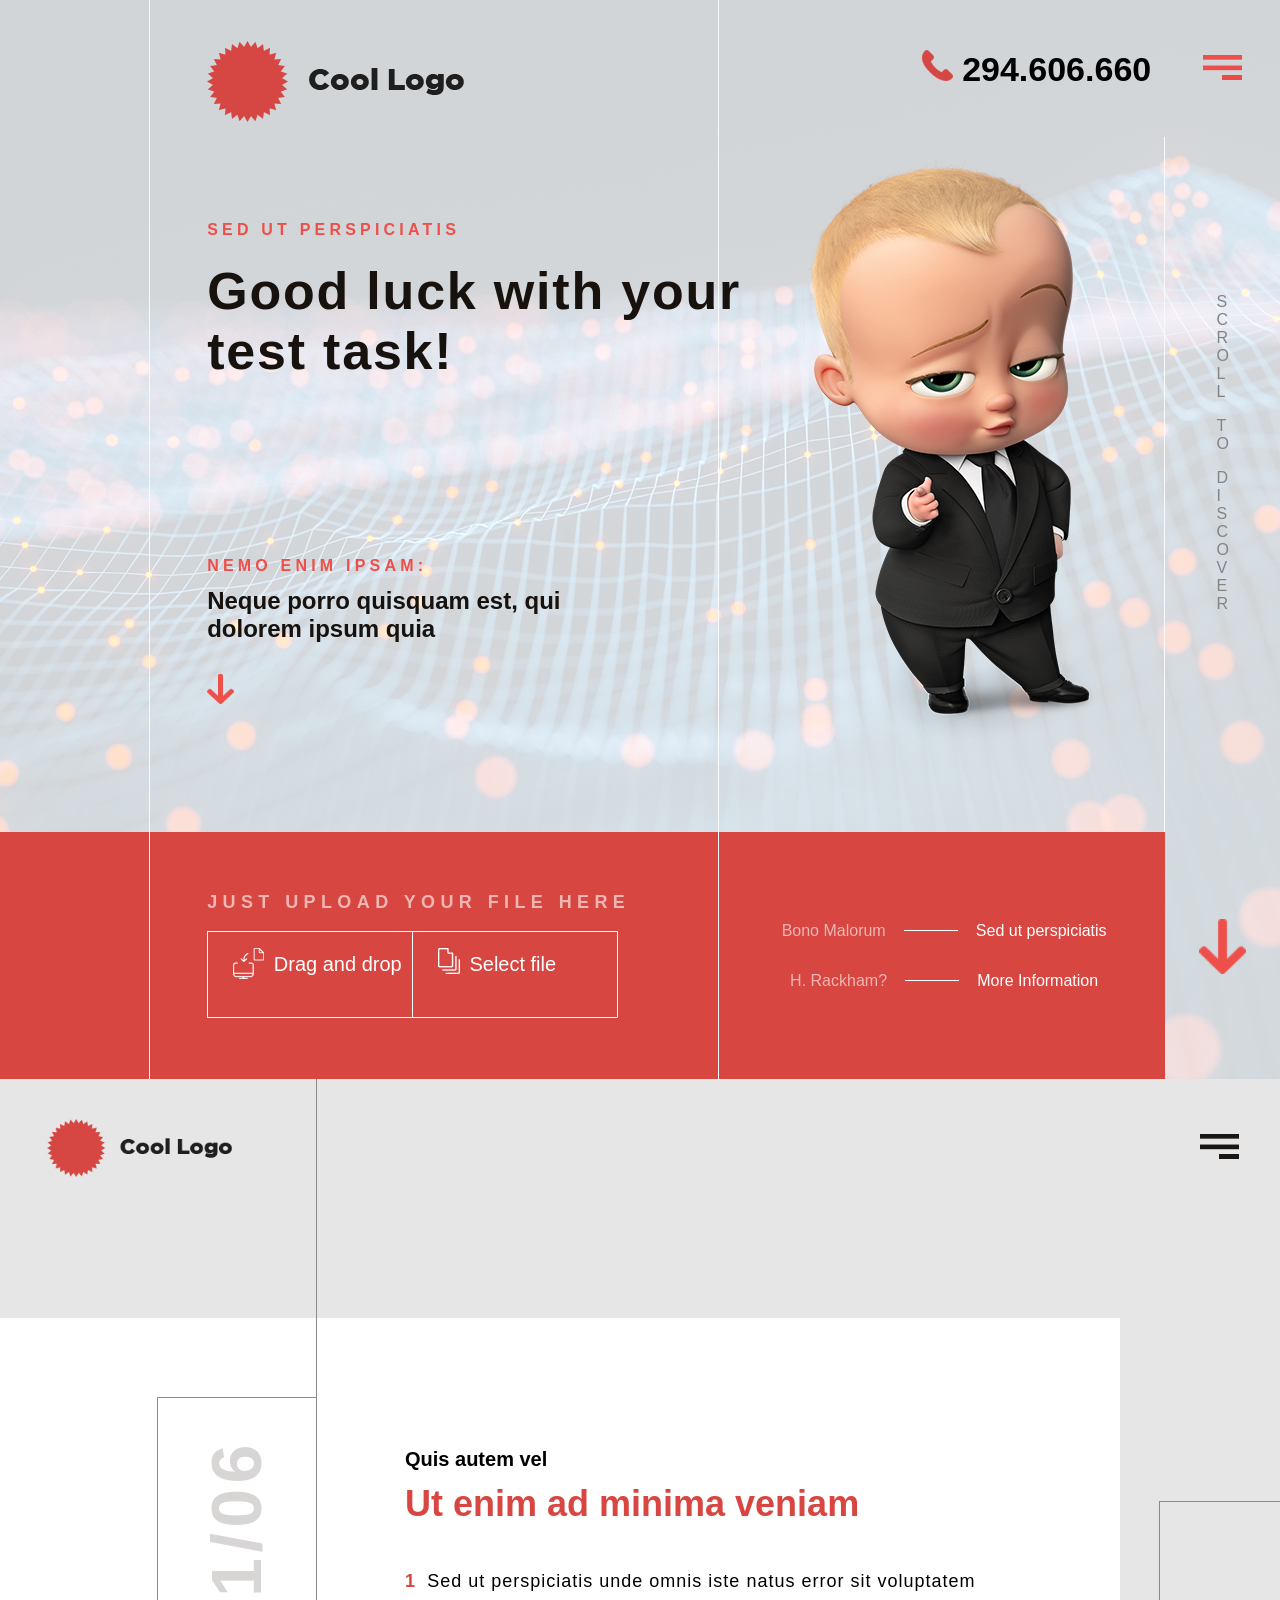
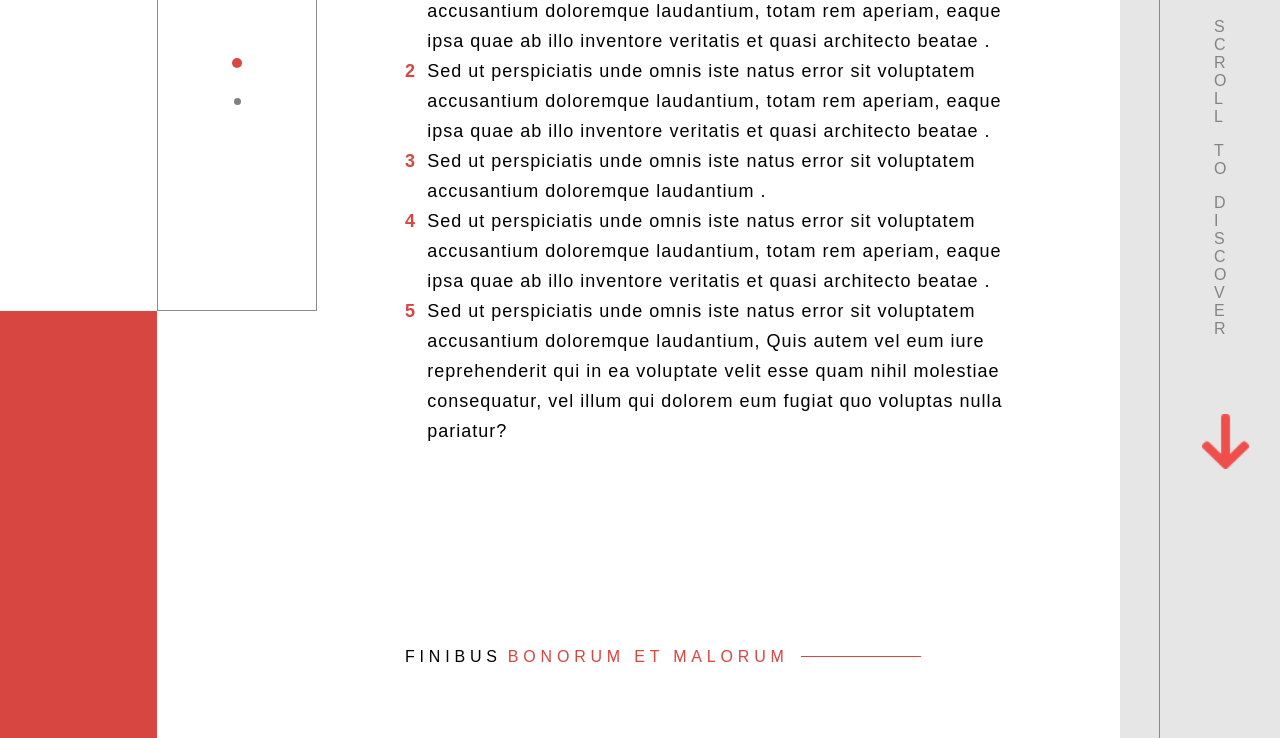
<file: index.html>
<!DOCTYPE html>
<html lang="en">
<head>
    <meta charset="UTF-8">
    <title>Geniusee</title>
    <link rel="stylesheet" href="style.css">
    <meta name="viewport" content="width=device-width, initial-scale=1.0">
</head>
<body>
    <header>
        <div class="info-header">
            <div class="first-empty"></div>
            <div class="top-logo">
                <img  class="logo" src="image/cool-logo.png" alt="Cool-logo">
            </div>
            <div class="logo-information">
                <h2 class="sed-ut-perspiciatis">SED UT PERSPICIATIS</h2>
                <h1 class="good-luck-with-your-test-task">Good luck with your test task!</h1>
            </div>
            <div class="link-nemo">
                <h2 class="nemo-enim-ipsam">NEMO ENIM IPSAM:</h2>
                <p class="Neque-porro-quisquam">Neque porro quisquam est, qui dolorem ipsum quia</p>
                <a href="#"><img src="image/arrow-red.png" alt="arrow-bottom"></a>
            </div>
            <div class="number">
                <img  class="phone-icon" src="image/phone-icon.png" alt="phone-icon">
                <img  class="phone-black" src="image/phone-black.png" alt="phone-icon">
                <span class="number-company">294.606.660</span>
            </div>
            <div class="all-menu">
                <a class="menu-red" href="#"><img src="image/menu-red.png" alt="menu-red"></a>
            </div>
            <div class="baby">
                <img class="baby-boss" src="image/boss-baby-character.png" alt="boss-baby">
            </div>
            <div class="scroll-bottom">
                <p class="scroll-to-discover">SCROLL</p>
                <p class="scroll-to-discover">TO</p>
                <p class="scroll-to-discover">DISCOVER</p>
                <p class="scroll-to-discover">EXPLORE</p>
                <a class="arrow-scroll" href="#"><img src="image/arrow-red.png" alt="arrow-red"></a>
            </div>
            <div class="two-empty"></div>
            <div class="two-button">
                <p class="just-upload-your-file-here" >JUST UPLOAD YOUR FILE HERE</p>
                <form class="two-red-button">
                    <input class="button-input" type="file">
                    <button class="drag-and-drop"><img src="image/drag-drop-icon.png" alt="drag-drop-icon"><p>Drag and drop</p></button>
                    <button class="select-file"><img src="image/select-file-icon.png" alt="select-file-icon"><p>Select file</p></button>
                </form>
            </div>
            <div class="autors">
                <div class="first-autor">
                    <p class="bono-malorum">Bono Malorum</p>
                    <div class="line-autors"></div>
                    <p class="autor-sed-ut-perspiciatis">Sed ut perspiciatis</p>
                </div>
                <div class="two-autor">
                    <p class="rackham">H. Rackham?</p>
                    <div class="line-autors"></div>
                    <p class="more-information">More Information</p>
                </div>
            </div>
        </div>
    </header>
    <div class="grid-list-information">
        <div class="logo-two-block">
            <img src="image/cool-logo.png" alt="cool-logo">
        </div>
        <div class="first-gray-empty"></div>
        <div class="menu-two-block">
            <a class="menu-black" href="#"><img src="image/menu-black.png" alt="menu-black"></a>
        </div>
        <div class="first-white-empty"></div>
        <div class="two-white-empty"></div>
        <div class="list-information">
            <p class="Quis-autem-vel">Quis autem vel</p>
            <h2 class="Ut-enim-ad-minima-veniam">Ut enim ad minima veniam</h2>
            <ol >
                <li><p>Sed ut perspiciatis unde omnis iste natus error sit voluptatem accusantium doloremque laudantium, totam rem aperiam, eaque ipsa quae ab illo inventore veritatis et quasi architecto beatae .</p></li>
                <li><p>Sed ut perspiciatis unde omnis iste natus error sit voluptatem accusantium doloremque laudantium, totam rem aperiam, eaque ipsa quae ab illo inventore veritatis et quasi architecto beatae .</p></li>
                <li><p>Sed ut perspiciatis unde omnis iste natus error sit voluptatem accusantium doloremque laudantium .</p></li>
                <li><p>Sed ut perspiciatis unde omnis iste natus error sit voluptatem accusantium doloremque laudantium, totam rem aperiam, eaque ipsa quae ab illo inventore veritatis et quasi architecto beatae .</p></li>
                <li><p>Sed ut perspiciatis unde omnis iste natus error sit voluptatem accusantium doloremque laudantium,
                Quis autem vel eum iure reprehenderit qui in ea voluptate velit esse quam nihil molestiae consequatur, vel illum qui dolorem eum fugiat quo voluptas nulla pariatur?</p></li>
            </ol>
            <div class="finibus-bonorum-et-malorum">
                <p class="finibus">FINIBUS</p>
                <div class="red-bonorum">
                    <p class="bonorum-et-malorum">BONORUM ET MALORUM</p>
                    <div class="red-line"></div>
                </div>
            </div>
        </div>
        <div class="two-gray-empty"></div>
        <div class="third-gray-empty"></div>
        <div class="number-fraction">
            <div class="fraction">1/06</div>
            <div class="red-circle"></div>
            <div class="gray-circle"></div>
        </div>
        <div class="scroll-bottom-two-block">
            <p class="scroll-to-discover">SCROLL</p>
            <p class="scroll-to-discover">TO</p>
            <p class="scroll-to-discover">DISCOVER</p>
            <p class="scroll-to-discover">EXPLORE</p>
            <a class="arrow-scroll-two-block" href="#"><img src="image/arrow-red.png" alt="arrow-red"></a>
        </div>
        <div class="first-red-empty"></div>
        <div class="third-white-empty"></div>
    </div>
</body>
</html>
</file>
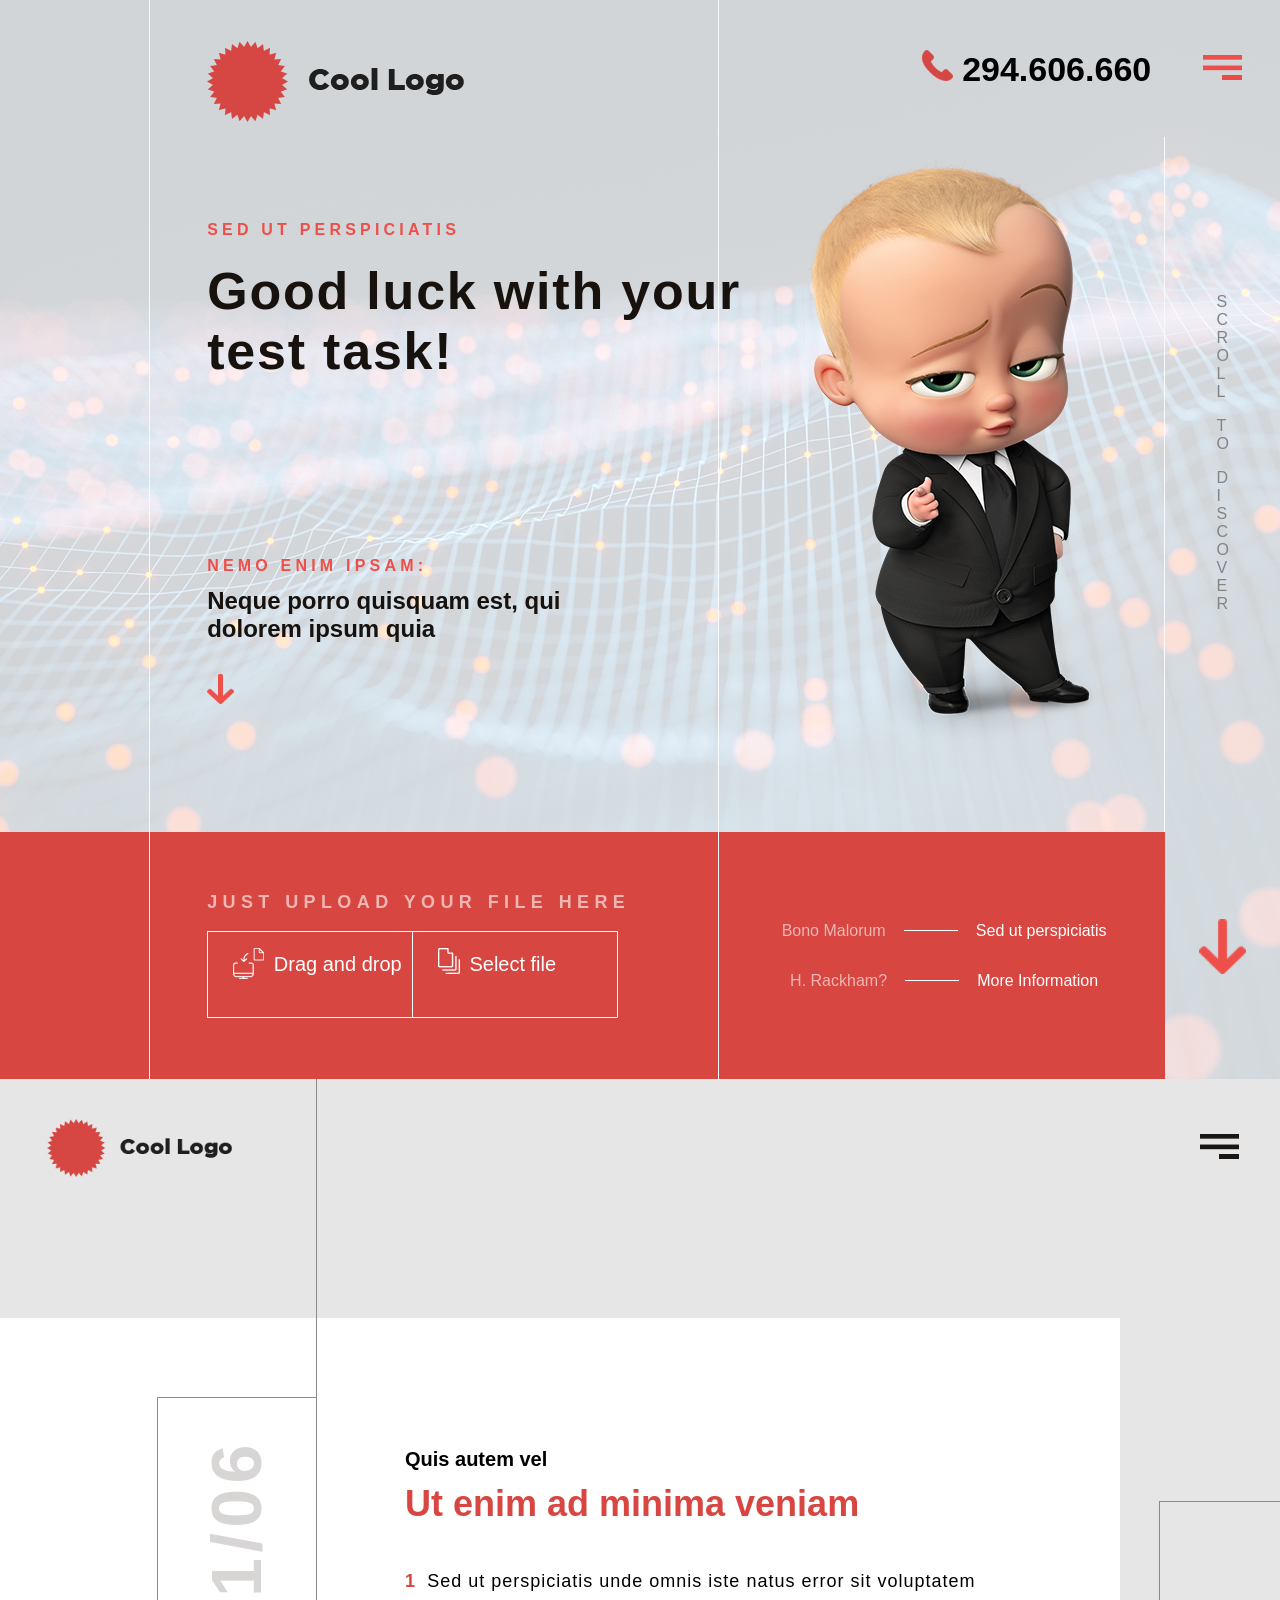
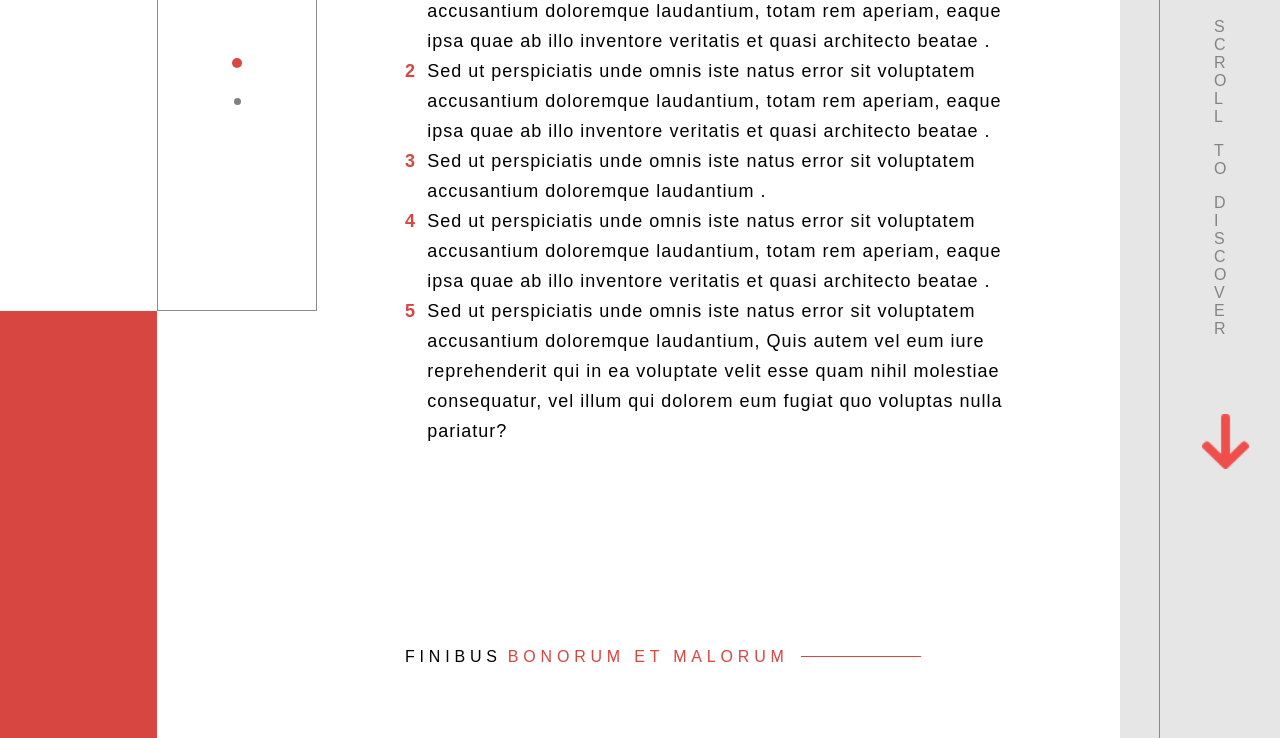
<file: Cool-project.html>
<!DOCTYPE html>
<html lang="en">
<head>
    <meta charset="UTF-8">
    <title>Geniusee</title>
    <link rel="stylesheet" href="style.css">
    <meta name="viewport" content="width=device-width, initial-scale=1.0">
</head>
<body>
    <header>
        <div class="info-header">
            <div class="first-empty"></div>
            <div class="top-logo">
                <img  class="logo" src="image/cool-logo.png" alt="Cool-logo">
            </div>
            <div class="logo-information">
                <h2 class="sed-ut-perspiciatis">SED UT PERSPICIATIS</h2>
                <h1 class="good-luck-with-your-test-task">Good luck with your test task!</h1>
            </div>
            <div class="link-nemo">
                <h2 class="nemo-enim-ipsam">NEMO ENIM IPSAM:</h2>
                <p class="Neque-porro-quisquam">Neque porro quisquam est, qui dolorem ipsum quia</p>
                <a href="#"><img src="image/arrow-red.png" alt="arrow-bottom"></a>
            </div>
            <div class="number">
                <img  class="phone-icon" src="image/phone-icon.png" alt="phone-icon">
                <img  class="phone-black" src="image/phone-black.png" alt="phone-icon">
                <span class="number-company">294.606.660</span>
            </div>
            <div class="all-menu">
                <a class="menu-red" href="#"><img src="image/menu-red.png" alt="menu-red"></a>
            </div>
            <div class="baby">
                <img class="baby-boss" src="image/boss-baby-character.png" alt="boss-baby">
            </div>
            <div class="scroll-bottom">
                <p class="scroll-to-discover">SCROLL</p>
                <p class="scroll-to-discover">TO</p>
                <p class="scroll-to-discover">DISCOVER</p>
                <p class="scroll-to-discover">EXPLORE</p>
                <a class="arrow-scroll" href="#"><img src="image/arrow-red.png" alt="arrow-red"></a>
            </div>
            <div class="two-empty"></div>
            <div class="two-button">
                <p class="just-upload-your-file-here" >JUST UPLOAD YOUR FILE HERE</p>
                <div class="two-red-button">
                    <button class="drag-and-drop"><img src="image/drag-drop-icon.png" alt="drag-drop-icon"><p>Drag and drop</p></button>
                    <button class="select-file"><img src="image/select-file-icon.png" alt="select-file-icon"><p>Select file</p></button>
                </div>
            </div>
            <div class="autors">
                <div class="first-autor">
                    <p class="bono-malorum">Bono Malorum</p>
                    <div class="line-autors"></div>
                    <p class="autor-sed-ut-perspiciatis">Sed ut perspiciatis</p>
                </div>
                <div class="two-autor">
                    <p class="rackham">H. Rackham?</p>
                    <div class="line-autors"></div>
                    <p class="more-information">More Information</p>
                </div>
            </div>
        </div>
    </header>
    <div class="grid-list-information">
        <div class="logo-two-block">
            <img src="image/cool-logo.png" alt="cool-logo">
        </div>
        <div class="first-gray-empty"></div>
        <div class="menu-two-block">
            <a class="menu-black" href="#"><img src="image/menu-black.png" alt="menu-black"></a>
        </div>
        <div class="first-white-empty"></div>
        <div class="two-white-empty"></div>
        <div class="list-information">
            <p class="Quis-autem-vel">Quis autem vel</p>
            <h2 class="Ut-enim-ad-minima-veniam">Ut enim ad minima veniam</h2>
            <ol >
                <li><p>Sed ut perspiciatis unde omnis iste natus error sit voluptatem accusantium doloremque laudantium, totam rem aperiam, eaque ipsa quae ab illo inventore veritatis et quasi architecto beatae .</p></li>
                <li><p>Sed ut perspiciatis unde omnis iste natus error sit voluptatem accusantium doloremque laudantium, totam rem aperiam, eaque ipsa quae ab illo inventore veritatis et quasi architecto beatae .</p></li>
                <li><p>Sed ut perspiciatis unde omnis iste natus error sit voluptatem accusantium doloremque laudantium .</p></li>
                <li><p>Sed ut perspiciatis unde omnis iste natus error sit voluptatem accusantium doloremque laudantium, totam rem aperiam, eaque ipsa quae ab illo inventore veritatis et quasi architecto beatae .</p></li>
                <li><p>Sed ut perspiciatis unde omnis iste natus error sit voluptatem accusantium doloremque laudantium,
                Quis autem vel eum iure reprehenderit qui in ea voluptate velit esse quam nihil molestiae consequatur, vel illum qui dolorem eum fugiat quo voluptas nulla pariatur?</p></li>
            </ol>
            <div class="finibus-bonorum-et-malorum">
                <p class="finibus">FINIBUS</p>
                <div class="red-bonorum">
                    <p class="bonorum-et-malorum">BONORUM ET MALORUM</p>
                    <div class="red-line"></div>
                </div>
            </div>
        </div>
        <div class="two-gray-empty"></div>
        <div class="third-gray-empty"></div>
        <div class="number-fraction">
            <div class="fraction">1/06</div>
            <div class="red-circle"></div>
            <div class="gray-circle"></div>
        </div>
        <div class="scroll-bottom-two-block">
            <p class="scroll-to-discover">SCROLL</p>
            <p class="scroll-to-discover">TO</p>
            <p class="scroll-to-discover">DISCOVER</p>
            <p class="scroll-to-discover">EXPLORE</p>
            <a class="arrow-scroll-two-block" href="#"><img src="image/arrow-red.png" alt="arrow-red"></a>
        </div>
        <div class="first-red-empty"></div>
        <div class="third-white-empty"></div>
    </div>
</body>
</html>
</file>
<file: style.css>
body {
    margin: 0px;
    padding: 0px;
    min-width: 320px;
}
header {
    background-image: url(image/bgr-image.png);
}


/* ПЕРВЫЙ БЛОК */
.info-header {
    display: grid;
    grid-template-areas: 
      "first-empty top-logo number all-menu"
      "first-empty logo-information baby scroll-bottom"
      "first-empty link-nemo baby scroll-bottom"
      "two-empty two-button autors scroll-bottom";
    grid-template-columns: 246fr 754fr 729fr 189fr;
    grid-template-rows: 137px 400px 295px 247px;
    font-family: Helvetica, sans-serif;
}
.first-empty {
    grid-area: first-empty;
    border-right: 1px solid #F8F9FA;
}

/* ЛОГО И ИНФОРМАЦИЯ*/
.top-logo {
    padding-left: 10%;
    border-right: 1px solid #F8F9FA;
}
.logo-information {
    grid-area: logo-information;
    border-right: 1px solid #F8F9FA;
    padding-left: 10%;
}
.logo {
    margin-top: 8%;
}
.sed-ut-perspiciatis {
    margin-top: 15%;
    width: 300px;
    height: 13px;
    font-size: 16px;
    font-weight: 900;
    line-height: 2;
    letter-spacing: 4.2px;
    color: #ee4f4b;
}
.good-luck-with-your-test-task {
    width: 568px;
    height: 151px;
    font-size: 52px;
    font-weight: 900;
    letter-spacing: 1.8px;
    color: #17120e;
}
.nemo-enim-ipsam {
    width: 300px;
    height: 13px;
    font-size: 16px;
    font-weight: 900;
    line-height: 2;
    letter-spacing: 4.2px;
    color: #ee4f4b;
}
.Neque-porro-quisquam {
    width: 360px;
    height: 63px;
    font-size: 24px;
    font-weight: 900;
    text-align: left;
    color: #17120e;
}
.link-nemo {
    grid-area: link-nemo;
    padding-left: 10%;
    border-right: 1px solid #F8F9FA;
}
.link-nemo img {
    width: 27px;
    height: 30px;
}
/**/
.number {
    grid-area: number;
    text-align: right;
    padding-top: 50px;
    padding-right: 3%;
}

/**/
.phone-icon {
    width: 31px;
    height: 31px;
}
.phone-black {
    display: none;
}
.number-company {
    font-size: 34px;
    font-weight: bold;
    margin-left: 1%;
}

/**/
.all-menu {
    grid-area: all-menu;
    text-align: center;
    vertical-align: middle;
}
.menu-red {
    display: inline-block;
    margin-top: 55px;
    width: 39px;
    height: 25px;
}

/**/
.baby {
    grid-area: baby;
    border-right: 1px solid #F8F9FA;
    padding-top: 5%;
    padding-left: 20%;
}
.baby-boss {
    width: 289px;
    height: 586px;
}

/**/
.scroll-bottom {
    grid-area: scroll-bottom;
    text-align: center;
    padding-top: 140px;
}
.scroll-to-discover {
    padding-left: 45%;
    width:1px;
    display: block;
    word-wrap: break-word;
    opacity: 1;
    font-size: 16px;
    font-weight: 500;
    color: #848484;
}
.scroll-bottom p:nth-child(4) {
    display: none;
}
.arrow-scroll {
    display: inline-block;
    margin-top: 290px;
}
.arrow-scroll img {
    width: 47px;
    height: 55px;
}

/**/
.two-empty {
    grid-area: two-empty;
    background-color: #D74641;
    border-right: 1px solid #F8F9FA;
}

/**/
.two-button {
    grid-area: two-button;
    background-color: #D74641;
    border-right: 1px solid #F8F9FA;
    padding-left: 10%;
}
.just-upload-your-file-here {
    margin-top: 60px;
    color: white;
    opacity: 0.6;
    font-size: 18px;
    font-weight: bold;
    letter-spacing: 5.4px;
}
.two-red-button {
    background-color: white;
    display: flex;
    width: 80%;
    height: 85px;
    border: 1px solid white;
    margin-left: 0px;
}
.button-input {
    display: inline-block;
    position: absolute;
    width: 28%;
    height: 85px;
    opacity: 0;
}
.drag-and-drop,
.select-file {
    width: 50%;
    background-color: #D74641;
    border: 0px;
    font-size: 20px;
    color: white;
    font-weight: 500;
    display: flex;
}
.drag-and-drop {
    border-right: 1px solid white;
}
.two-button img {
    margin: 15px 5% 0px 10%;
}

/**/
.autors {
    grid-area: autors;
    background-color: #D74641;
    padding-left: 10%;
    display: flex;
    flex-direction: column;
    justify-content: center;
}
.first-autor,
.two-autor {
    display: flex;
    flex-direction: row;
    width: 90%;
    height: 50px;
    justify-content: center;
    align-items: center;
    font-size: 24px;
}
.bono-malorum,
.rackham {
    font-weight: 500;
    line-height: 1.5;
    color: white;
    opacity: 0.6;
}
.autor-sed-ut-perspiciatis,
.more-information {
    font-weight: 500;
    line-height: 1.5;
    color: white;
}
.line-autors {
    width: 20%;
    height: 1px;
    border-top: 1px solid white;
    margin: 0px 5% 0px 5%;
}

/*ВТОРОЙ БЛОК*/
.grid-list-information {
    display: grid;
    grid-template-areas: 
      "logo-two-block logo-two-block first-gray-empty two-gray-empty menu-two-block"
      "first-white-empty two-white-empty list-information two-gray-empty third-gray-empty"
      "first-white-empty number-fraction list-information two-gray-empty third-gray-empty"
      "first-white-empty number-fraction list-information two-gray-empty scroll-bottom-two-block"
      "first-red-empty third-white-empty list-information two-gray-empty scroll-bottom-two-block";
    grid-template-columns: 245fr 170fr 1255fr 61fr 189fr;
    grid-template-rows: 239px 79px 104px 410px 248px;
    font-family: Helvetica, sans-serif;
}

/**/
.logo-two-block {
    grid-area: logo-two-block;
    border-right: 1px solid #8B8B8B;
    background-color: #E6E6E6;
    padding-top: 40px;
    padding-left: 15%;
}
.logo-two-block img {
    width: 185px;
    height: 58px;
}
/**/
.first-gray-empty {
    grid-area: first-gray-empty;
    background-color: #E6E6E6;
}

/**/
.menu-two-block {
    grid-area: menu-two-block;
    background-color: #E6E6E6;
    text-align: center;
    vertical-align: middle;
}
.menu-black {
    display: inline-block;
    margin-top: 55px;
    width: 39px;
    height: 25px;
}
/**/
.first-white-empty {
    grid-area: first-white-empty;
}

/**/
.two-white-empty {
    grid-area: two-white-empty;
    border-right: 1px solid #8B8B8B;
}

/**/
.list-information {
    grid-area: list-information;
    padding: 0px 13% 0px 11%;
}
.Quis-autem-vel {
    font-size: 20px;
    font-weight: bold;
    color: black;
    margin-top: 130px;
}
.Ut-enim-ad-minima-veniam {
    font-size: 36px;
    color: #D74641;
    line-height: 5px;
    margin-bottom: 60px;
}
.list-information ol {
    padding: 0px;
}
.list-information ol li {
    list-style: none;
    display: flex;
    flex-direction: row;
    padding: 0px;
    color: #D74641;
    font-size: 18px;
    font-weight: bold;
    counter-increment: list;
}
.list-information ol li:before {
    content: counter(list) " ";
    line-height: 30px;
}
.list-information li p {
    color: black;
    font-weight: 100;
    line-height: 30px;
    margin: 0px 0% 0% 2%;
    letter-spacing: 1px;
}
.finibus-bonorum-et-malorum {
    display: flex;
    flex-direction: row;
    align-items: center;
    font-size: 16px;
    line-height: 1.88;
    letter-spacing: 4.8px;
    margin-top: 180px;
    margin-bottom: 50px;
}
.red-bonorum {
    display: flex;
    flex-direction: row;
    align-items: center;
    width: 70%;
}
.finibus {
    margin-right: 1%;
}
.bonorum-et-malorum {
    color: #D74641;
}
.red-line {
    width: 28%;
    height: 1px;
    border-top: 1px solid #D74641;
    margin: 0px 0% 0px 3%;
}

/**/
.two-gray-empty {
    grid-area: two-gray-empty;
    background-color: #E6E6E6;
    border-right: 1px solid #E4E4E4;
}

/**/
.third-gray-empty {
    grid-area: third-gray-empty;
    background-color: #E6E6E6;
}

/**/
.number-fraction {
    grid-area: number-fraction;
    border: 1px solid #8B8B8B;
    text-align: center;
}
.fraction {
    transform: rotate(-90deg);
    margin-top: 80px;
    font-size: 70px;
    font-weight: bold;
    color: #D8D5D5;
    word-wrap: break-word;
    letter-spacing: 5.4px;
}
.red-circle {
    width: 10px;
    height: 10px;
    background-color: #D74641;
    border-radius: 50%;
    margin-top: 100px;
    margin-left: 47%;
}
.gray-circle {
    width: 7px;
    height: 7px;
    background-color: gray;
    border-radius: 50%;
    margin-top: 30px;
    margin-left: 48%;
}

/**/
.scroll-bottom-two-block {
    grid-area: scroll-bottom-two-block;
    background-color: #E6E6E6;
    border-top: 1px solid #8B8B8B;
    border-left: 1px solid #8B8B8B;
    padding-top: 100px;
}
.scroll-bottom-two-block p:nth-child(4) {
    display: none;
}
.arrow-scroll-two-block {
    display: inline-block;
    margin-top: 60px;
    margin-left: 35%;
}
.arrow-scroll-two-block img {
    width: 47px;
    height: 55px;
}

/**/
.first-red-empty {
    grid-area: first-red-empty;
    background-color: #D74641;
}

/**/
.third-white-empty {
    grid-area: third-white-empty;
}


/* ==============АДАПТАЦИЯ====================*/

@media screen and (max-width:1848px){
    .grid-list-information {
        grid-template-rows: 239px 79px 104px 410px auto;
    }
}
@media screen and (max-width:1638px){
    .line-autors {
    width: 15%;
    }
    .first-autor,
    .two-autor {
    font-size: 20px;
    }
    .button-input {
        width: 29%;
    }
}
@media screen and (max-width:1500px){
    .button-input {
        width: 30%;
    }
}
@media screen and (max-width:1550px){
    .button-input {
        width: 31%;
    }
}
@media screen and (max-width:1400px){
    .first-autor,
    .two-autor {
    font-size: 16px;
    } 
    .button-input {
        width: 34%;
    }
}
@media screen and (max-width:1300px){
    .button-input {
        width: 36%;
    }
}
@media screen and (max-width:1200px){
    .button-input {
        width: 38%;
    }
}
@media screen and (max-width:1100px){
    .button-input {
        width: 42%;
    }
}
@media screen and (max-width:1070px){
    .baby {
    grid-area: baby;
    border-right: 1px solid #F8F9FA;
    padding-top: 20%;
    padding-left: 20%;
    }
    .baby-boss {
    width: 203px;
    height: 411px;
    }
    .line-autors {
    width: 10%;
    }
    .first-autor,
    .two-autor {
    font-size: 12px;
    }
}
@media screen and (max-width:1024px){
    .info-header {
    grid-template-areas: 
      "top-logo top-logo number all-menu"
      "logo-information logo-information baby scroll-bottom"
      "link-nemo link-nemo baby scroll-bottom"
      "two-button autors autors scroll-bottom";
    grid-template-columns: 283fr 125fr 263fr 96fr;
    grid-template-rows: 137px 400px 295px 247px;
    }
    .top-logo {
        width: 133.8%;
    }
    .logo {
        width: 188px;
        height: 60px;
    }
    .sed-ut-perspiciatis {
        margin-top: 10%;
        width: 90%;
        font-size: 24px;
        letter-spacing: 5.5px;
    }
    .good-luck-with-your-test-task {
        margin-top: 40px;
        width: 90%;
        height: 340px;
        font-size: 76px;
    }
    .nemo-enim-ipsam {
        margin-top: 70px;
        width: 95%;
        font-size: 22px;
        letter-spacing: 5.5px;
    }
    .Neque-porro-quisquam {
        width: 100%;
        font-size: 30px;
        letter-spacing: 1.5px;
        margin-bottom: 50px;
    }
    .number {
        padding-top: 40px;
        padding-right: 10%;
        border-right: 1px solid #F8F9FA;
    }
    .phone-icon {
        width: 35px;
        height: 35px;
    }
    .number-company {
        font-size: 34px;
        letter-spacing: 1.5px;
    }
    .baby {
        padding-top: 15%;
        padding-left: 5%;
    }
    .baby-boss {
        width: 289px;
        height: 586px;
    }
    .button-input {
        width: 30%;
        height: 75px;
    }
    .two-red-button {
        width: 90%;
        height: 75px;
    }
    .just-upload-your-file-here {
        font-size: 20px;
        margin: 40px 0px;
    }
    .drag-and-drop {
        display: none;
    }
    .select-file {
        width: 100%;
        padding-left: 20%;
    }
    .autors {
        padding-left: 5%;
    }
    .line-autors {
        width: 5%;
    }
    .first-autor,
    .two-autor {
        font-size: 25px;
    }
    .scroll-bottom {
        padding-top: 370px;
    }
    .scroll-to-discover {
        color: black;
        font-weight: bold;
        font-size: 18px;
    }
    .scroll-bottom p:nth-child(3) {
        display: none;
    }
    .scroll-bottom p:nth-child(4) {
        display: block;
    }
    .arrow-scroll {
        margin-top: 60px;
    }
    
    
    .grid-list-information {
        grid-template-areas: 
          "logo-two-block logo-two-block first-gray-empty menu-two-block"
          "first-white-empty two-white-empty list-information third-gray-empty"
          "first-white-empty number-fraction list-information third-gray-empty"
          "first-white-empty number-fraction list-information scroll-bottom-two-block"
          "first-red-empty third-white-empty list-information scroll-bottom-two-block";
        grid-template-columns: 65fr 82fr 525fr 96fr;
        grid-template-rows: 239px 79px 104px 1300px 627px;
    }
    .scroll-bottom-two-block {
        border: 1px solid #E2E2E2;
        padding-top: 1100px;
    }
    .scroll-bottom-two-block p:nth-child(3) {
        display: none;
    }
    .scroll-bottom-two-block p:nth-child(4) {
        display: block;
    }
    .scroll-bottom-two-block p {
        color: #858483;
    }
    .Quis-autem-vel {
        font-size: 24px;
    }
    .Ut-enim-ad-minima-veniam {
        font-size: 38px;
    }
    .list-information ol li {
        font-size: 24px;
    }
    .list-information li p {
        line-height: 45px;
        margin: 0px 0% 0% 5%;
        letter-spacing: 1.3px;
    }
    .list-information ol li:before {
        content: counter(list) " ";
        line-height: 43px;
    }
    .finibus-bonorum-et-malorum {
        flex-direction: column;
        align-items: flex-start;
        font-size: 22px;
        margin-top: 190px;
        margin-bottom: 100px;
    }
    .finibus {
        padding: 0px;
        margin: 0px;
    }
    .bonorum-et-malorum {
        margin: 0px;
    }
    .red-bonorum {
        width: 100%;
    }
    .red-line {
        width: 15%;
    }
}
@media screen and (max-width:1010px){
    .good-luck-with-your-test-task {
        font-size: 70px;
    }
    .nemo-enim-ipsam {
        margin-top: 30px;
        font-size: 22px;
    }
    .Neque-porro-quisquam {
        margin-bottom: 80px;
    }
    .first-autor,
    .two-autor {
        font-size: 22px;
    }
    .Ut-enim-ad-minima-veniam {
        font-size: 34px;
    }
    .grid-list-information {
        grid-template-rows: 239px 79px 104px 1300px 677px;
    }  
}
@media screen and (max-width:935px){
    .sed-ut-perspiciatis {
        font-size: 16px;
    }
    .good-luck-with-your-test-task {
        font-size: 50px;
        height: 250px;
    }
    .nemo-enim-ipsam {
        margin-top: 0px;
        font-size: 16px;
    }
    .Neque-porro-quisquam {
        font-size: 24px;
    }
    .first-autor,
    .two-autor {
        font-size: 19px;
    }
    .Quis-autem-vel {
        font-size: 18px;
    }
    .Ut-enim-ad-minima-veniam {
        font-size: 26px;
    }
    .grid-list-information {
        grid-template-rows: 239px 79px 104px 1300px 760px;
    } 
    .finibus-bonorum-et-malorum {
        font-size: 14px;
        margin-top: 120px;
        margin-bottom: 40px;
    }
    .logo-two-block img {
        width: 155px;
        height: 48px;
    }
}
@media screen and (max-width:800px){
    .button-input {
        width: 28%;
    }
}
@media screen and (max-width:735px){
    .info-header {
    grid-template-areas: 
        "top-logo number all-menu"
        "logo-information logo-information logo-information"
        "baby baby baby"
        "link-nemo link-nemo link-nemo"
        "two-button two-button two-button"
        "autors autors autors"
        "scroll-bottom scroll-bottom scroll-bottom";
    grid-template-columns: 40fr 10fr 10fr;
    grid-template-rows: 130px 300px 595px 207px 280px 200px 250px;
    }
    .top-logo {
        width: 90%;
        border: none;
        padding-left: 7%;
    }
    .number {
        border: none;
        padding-left: 40%;
        padding-top: 45px;
    }
    .number-company {
        display: none;
    }
    .phone-icon {
        display: none;
    }
    .phone-black {
        display: block;
        width: 41px;
        height: 41px;
    }
    .logo-information {
        padding-left: 5%;
    }
    .sed-ut-perspiciatis {
        margin-top: 10px;
        font-size: 30px;
    }
    .good-luck-with-your-test-task {
        font-size: 70px;
    }
    .baby {
        padding-top: 0px;
        padding-left: 25%;
    }
    .baby-boss {
        width: 279px;
        height: 566px;
    }
    .link-nemo {
        padding-left: 5%;
    }
    .nemo-enim-ipsam {
        font-size: 22px;
    }
    .Neque-porro-quisquam {
        width: 65%;
        font-size: 28px;
        margin-bottom: -60px;
    }
    .link-nemo a {
        margin-left: 80%;
        width: 50px;
        height: 50px;
    }
    .link-nemo a img {
        width: 50px;
        height: 50px;
    }
    .two-button {
        text-align: center;
        padding-left: 5%;
        border: none;
    }
    .just-upload-your-file-here {
        font-size: 24px;
        margin-left: -5%;
    }
    .button-input {
        width: 90%;
        height: 110px;
    }
    .two-red-button {
        width: 95%;
        height: 110px;
        border: 2px solid white;
    }
    .select-file {
        padding-left: 25%;
        padding-top: 10px;
        font-size: 30px;
        letter-spacing: 1.4px;
    }
    .select-file img {
        width: 50px;
        height: 50px;
    }
    .first-autor {
        margin-top: -50px;
        margin-bottom: 30px;
    }
    .first-autor,
    .two-autor {
        font-size: 32px;
    }
    .scroll-bottom {
        display: flex;
        flex-direction: row;
        padding-top: 80px;
        padding-left: 22%;
    }
    .scroll-to-discover {
        padding-left: 3%;
        width:10%;
        display: block;
        word-wrap: normal;
        opacity: 1;
        font-size: 30px;
        font-weight: bold;
        color: black;
    }
    .scroll-bottom p:nth-child(2) {
        margin-left: 11%;
    }
    .scroll-bottom p:nth-child(3) {
        display: block;
    }
    .scroll-bottom p:nth-child(4) {
        display: none;
    }
    .scroll-bottom a {
        background-color: white;
        width: 110px;
        height: 110px;
        border-radius: 50%;
        margin-top: -135px;
        margin-left: -25%;
        z-index: 5;
    }
    .scroll-bottom a img {
        width: 40px;
        height: 45px;
        margin-top: 30px;
    }
    .grid-list-information {
        grid-template-areas: 
            "logo-two-block menu-two-block"
            "number-fraction number-fraction"
            "list-information list-information"
            "scroll-bottom-two-block scroll-bottom-two-block";
        grid-template-columns: 80fr 20fr;
        grid-template-rows: 130px 220px auto 180px;
    }
    .logo-two-block {
        border: none;
        padding-left: 5%;
    }
    .logo-two-block img {
        width: 200px;
        height: 60px;
    }
    .number-fraction {
        grid-area: number-fraction;
        border: none;
        text-align: left;
        padding-left: 5%;
    }
    .fraction {
        transform: rotate(0deg);
        margin-top: 120px;
        font-size: 150px;
        line-height: 0px;
    }
    .red-circle {
        width: 18px;
        height: 18px;
        margin-top: -50px;
        margin-left: 90%;
    }
    .gray-circle {
        width: 11px;
        height: 11px;
        margin-top: 50px;
        margin-left: 90.5%;
    }
    .list-information {
        padding: 0px 13% 0px 5%;
    }
    .Quis-autem-vel {
        font-size: 30px;
        margin-top: 30px;
    }
    .Ut-enim-ad-minima-veniam {
        font-size: 50px;
        line-height: 50px;
        margin-bottom: 40px;
    }
    .list-information ol li {
        font-size: 28px;
        margin-bottom: 20px;
    }
    .list-information ol li:before {
        line-height: 40px;
    }
    .list-information li p {
        line-height: 40px;
        margin: 0px 0% 0% 3%;
    }
    .finibus-bonorum-et-malorum {
        font-size: 30px;
        margin-top: 90px;
        margin-bottom: 40px;
    }
    .red-bonorum {
        font-weight: bold;
    }
    .scroll-bottom-two-block {
        display: flex;
        flex-direction: row;
        justify-content: center;
        margin-top: 20px;
        padding-top: 40px;
    }
    .scroll-bottom-two-block p:nth-child(2) {
        margin-left: 2%;
    }
    .scroll-bottom-two-block p {
        margin-left: -9%;
        width: 14%;
    }
    .scroll-bottom-two-block a img {
        width: 40px;
        height: 45px;
        margin-top: -50px;
        margin-left: 90%;
    } 
}
@media screen and (max-width:674px){
    .good-luck-with-your-test-task {
        font-size: 62px;
    }
    .first-autor,
    .two-autor {
        font-size: 28px;
    }
    .scroll-bottom p:nth-child(2) {
        margin-left: 14%;
    }
    .scroll-bottom a {
        margin-left: -29%;
    }
    .finibus-bonorum-et-malorum {
        font-size: 26px;
    }
    .scroll-bottom-two-block p:nth-child(2) {
        margin-left: 4%;
    }
}
@media screen and (max-width:655px){
    .info-header {
        grid-template-rows: 130px 230px 595px 180px 280px 200px 250px;
    }
    .sed-ut-perspiciatis {
        font-size: 26px;
    }
    .number {
        padding-top: 40px;
    }
    .phone-black {
        width: 31px;
        height: 31px;
    }
    .all-menu a img{
        margin-top: -40px;
    }
    .sed-ut-perspiciatis {
        font-size: 22px;
    }
    .good-luck-with-your-test-task {
        font-size: 48px;
    }
    .baby {
        padding-left: 20%;
    }
    .baby-boss {
        width: 279px;
        height: 566px;
    }
    .nemo-enim-ipsam {
        font-size: 20px;
        line-height: 20px;
    }
    .Neque-porro-quisquam {
        font-size: 22px;
    }
    .first-autor,
    .two-autor {
        font-size: 24px;
    }
    .scroll-bottom {
        padding-left: 10%;
    }
    .scroll-bottom p:nth-child(2) {
        margin-left: 18%;
    }
    .scroll-bottom a {
        margin-left: -25%;
    }
    .finibus-bonorum-et-malorum {
        font-size: 20px;
    }
    .scroll-bottom-two-block p {
        font-size: 28px;
        width: 10%;
    }
    .scroll-bottom-two-block p:nth-child(2) {
        margin-left: 12%;
        margin-right: 7%;
    }
    .arrow-scroll-two-block {
        margin-left: 25%;
    }
}
@media screen and (max-width:500px){
    .sed-ut-perspiciatis {
        font-size: 20px;
    }
    .good-luck-with-your-test-task {
        font-size: 40px;
    }
    .first-autor,
    .two-autor {
        font-size: 20px;
    }
    .select-file {
        padding-left: 15%;
    }
    .scroll-bottom {
        padding-left: 6%;
    }
    .scroll-bottom p:nth-child(2) {
        margin-left: 20%;
    }
    .scroll-bottom a {
        margin-left: -27%;
    }
    .Ut-enim-ad-minima-veniam {
        font-size: 36px;
    }
    .finibus-bonorum-et-malorum {
        font-size: 14px;
    }
    .scroll-bottom-two-block p {
        width: 10%;
    }
    .scroll-bottom-two-block p:nth-child(2) {
        margin-left: 16%;
        margin-right: 7%;
    }
    .arrow-scroll-two-block {
        margin-left: 20%;
    }
}
@media screen and (max-width:375px){
    .info-header {
        grid-template-rows: 130px 180px 575px 150px 240px 200px 200px;
    }
    .sed-ut-perspiciatis {
        font-size: 16px;
    }
    .good-luck-with-your-test-task {
        font-size: 34px;
    }
    .baby {
        padding-left: 10%;
    }
    .baby-boss {
        width: 269px;
        height: 546px;
    }
    .nemo-enim-ipsam {
        font-size: 16px;
    }
    .Neque-porro-quisquam {
        font-size: 16px;
    }
    .link-nemo a {
        margin-left: 70%;
    }
    .link-nemo a img{
        margin-top: 30px;    
    }
    .just-upload-your-file-here {
        font-size: 20px;
    }
    .two-button {
        padding-left: 15%;
    }
    .button-input {
        width: 70%;
        height: 70px;
    }
    .two-red-button {
        width: 95%;
        height: 70px;
        border: 2px solid white;
        width: 80%;
    }
    .select-file {
        padding-left: 10%;
        padding-top: 0px;
        font-size: 26px;
    }
    .select-file img {
        width: 40px;
        height: 40px;
    }
    .first-autor {
        margin-bottom: 10px;
    }
    .first-autor,
    .two-autor {
        font-size: 18px;
    }
    .scroll-to-discover {
        font-size: 25px;
    }
    .fraction {
        font-size: 100px;
        margin-top: 70px;
    }
    .grid-list-information {
        grid-template-rows: 130px 140px auto 180px;
    }
    .Quis-autem-vel {
        font-size: 20px;
    }
    .Ut-enim-ad-minima-veniam {
        font-size: 28px;
    }
    .list-information ol li {
        font-size: 20px;
    }
    .list-information li p {
        line-height: 25px;
    }
    .list-information ol li:before {
        content: counter(list) " ";
        line-height: 25px;
    }
    .red-bonorum {
        font-size: 12px;
    }
    .scroll-bottom-two-block p {
        width: 10%;
        font-size: 18px;
    }
    .scroll-bottom-two-block p:nth-child(2) {
        margin-left: 10%;
        margin-right: 7%;
    }
    .arrow-scroll-two-block {
        margin-left: 12%;
    }
}
@media screen and (max-width:330px){
    .info-header {
        grid-template-rows: 130px 180px 505px 150px 240px 200px 200px;
    }
    .sed-ut-perspiciatis {
        font-size: 14px;
    }
    .good-luck-with-your-test-task {
        font-size: 32px;
    }
    .baby {
        padding-left: 10%;
        padding-top: 40px;
    }
    .baby-boss {
        width: 219px;
        height: 446px;
    }
    .first-autor,
    .two-autor {
        font-size: 14px;
    }
    .select-file {
        font-size: 20px;
    }
    .scroll-to-discover {
        font-size: 22px;
    }
    .red-bonorum {
        font-size: 10px;
    }
    .scroll-bottom-two-block p:nth-child(2) {
        margin-left: 12%;
        margin-right: 7%;
    }
}
@media screen and (min-width:1920px){
    header {
        background-size: 100%;
    }
}
</file>
